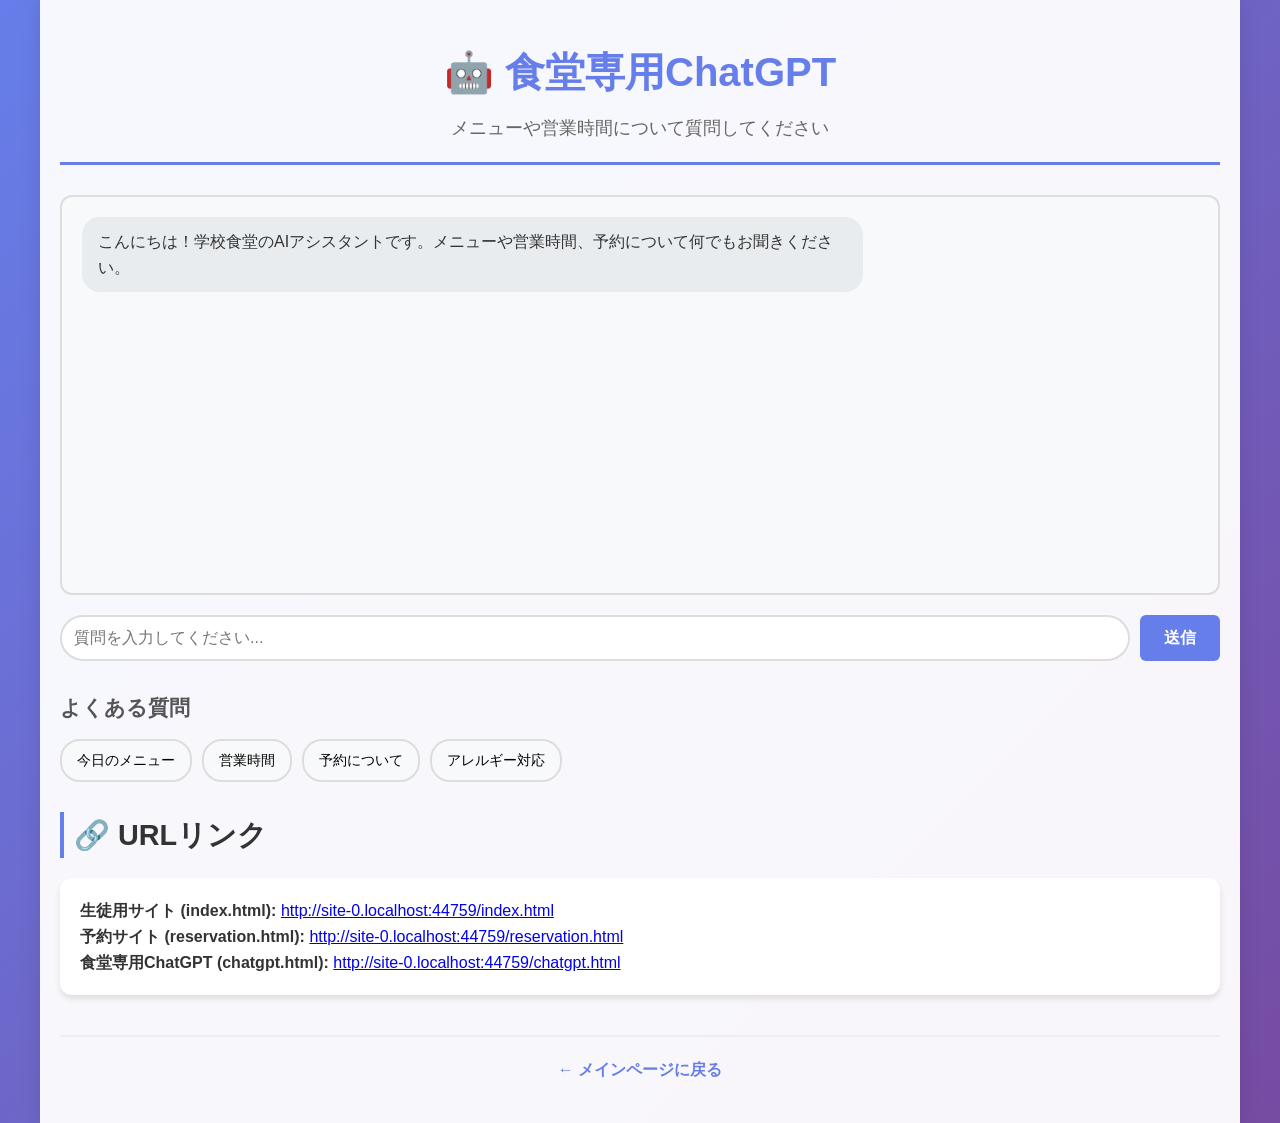
<file: chatgpt.html>
<!DOCTYPE html>
<html lang="ja">

<head>
    <meta charset="UTF-8">
    <meta name="viewport" content="width=device-width, initial-scale=1.0">
    <title>食堂専用ChatGPT</title>
    <link rel="stylesheet" href="styles.css">
</head>

<body>
    <div class="container">
        <header>
            <h1>🤖 食堂専用ChatGPT</h1>
            <p>メニューや営業時間について質問してください</p>
            <div id="api-status" class="api-status" style="display: none;">
                <p>⚠️ ChatGPT APIキーが設定されていません。管理者にお問い合わせください。</p>
            </div>
        </header>

        <main>
            <section class="chat-section">
                <div id="chat-container" class="chat-container">
                    <div class="chat-message bot-message">
                        <div class="message-content">
                            こんにちは！学校食堂のAIアシスタントです。メニューや営業時間、予約について何でもお聞きください。
                        </div>
                    </div>
                </div>

                <div class="chat-input-container">
                    <input type="text" id="chat-input" placeholder="質問を入力してください..." maxlength="500">
                    <button onclick="sendMessage()" id="send-btn" class="btn btn-primary">送信</button>
                </div>
            </section>

            <section class="quick-questions">
                <h3>よくある質問</h3>
                <div class="quick-question-buttons">
                    <button onclick="askQuestion('今日のメニューは何ですか？')" class="quick-btn">今日のメニュー</button>
                    <button onclick="askQuestion('営業時間を教えてください')" class="quick-btn">営業時間</button>
                    <button onclick="askQuestion('予約はできますか？')" class="quick-btn">予約について</button>
                    <button onclick="askQuestion('アレルギー対応はありますか？')" class="quick-btn">アレルギー対応</button>
                </div>
            </section>
        </main>

        <section class="info-section">
            <h2>🔗 URLリンク</h2>
            <div id="page-links" class="info-card"></div>
        </section>

        <footer>
            <a href="index.html" class="back-link">← メインページに戻る</a>
        </footer>
    </div>

    <script>
        function renderLinks() {
            const base = window.location.href.replace(/[^/]*$/, '');
            const pages = [
                { name: '生徒用サイト (index.html)', file: 'index.html' },
                { name: '予約サイト (reservation.html)', file: 'reservation.html' },
                { name: '食堂専用ChatGPT (chatgpt.html)', file: 'chatgpt.html' }
            ];
            const linksDiv = document.getElementById('page-links');
            linksDiv.innerHTML = pages.map(p => {
                const url = base + p.file;
                return `<p><strong>${p.name}:</strong> <a href="${url}">${url}</a></p>`;
            }).join('');
        }

        // APIキーの状態をチェック
        async function checkAPIStatus() {
            try {
                const response = await fetch('data.json');
                const data = await response.json();
                const apiStatus = document.getElementById('api-status');

                if (!data.chatgptSettings.apiKey || data.chatgptSettings.apiKey === 'YOUR_OPENAI_API_KEY_HERE') {
                    apiStatus.style.display = 'block';
                } else {
                    apiStatus.style.display = 'none';
                }
            } catch (error) {
                console.error('API状態の確認に失敗:', error);
            }
        }

        window.addEventListener('load', function () {
            renderLinks();
            checkAPIStatus();
        });
    </script>
    <script src="chatgpt-script.js"></script>
</body>

</html>
</file>
<file: styles.css>
/* 基本スタイル */
* {
    margin: 0;
    padding: 0;
    box-sizing: border-box;
}

body {
    font-family: 'Segoe UI', Tahoma, Geneva, Verdana, sans-serif;
    line-height: 1.6;
    color: #333;
    background: linear-gradient(135deg, #667eea 0%, #764ba2 100%);
    min-height: 100vh;
}

.container {
    max-width: 1200px;
    margin: 0 auto;
    padding: 20px;
    background: rgba(255, 255, 255, 0.95);
    min-height: 100vh;
    box-shadow: 0 0 20px rgba(0, 0, 0, 0.1);
}

/* ヘッダー */
header {
    text-align: center;
    margin-bottom: 30px;
    padding: 20px 0;
    border-bottom: 3px solid #667eea;
}

header h1 {
    font-size: 2.5rem;
    color: #667eea;
    margin-bottom: 10px;
}

header p {
    font-size: 1.1rem;
    color: #666;
}

/* APIステータス */
.api-status {
    background-color: #fff3cd;
    border: 1px solid #ffeaa7;
    border-radius: 8px;
    padding: 15px;
    margin-top: 15px;
    text-align: center;
}

.api-status p {
    color: #856404;
    font-weight: 500;
    margin: 0;
}

/* セクション */
section {
    margin-bottom: 30px;
}

h2 {
    font-size: 1.8rem;
    color: #333;
    margin-bottom: 20px;
    padding-left: 10px;
    border-left: 4px solid #667eea;
}

h3 {
    font-size: 1.3rem;
    color: #555;
    margin-bottom: 15px;
}

/* カード */
.status-card, .link-card, .info-card, .admin-card {
    background: white;
    border-radius: 12px;
    padding: 20px;
    margin-bottom: 20px;
    box-shadow: 0 4px 6px rgba(0, 0, 0, 0.1);
    transition: transform 0.3s ease, box-shadow 0.3s ease;
}

.status-card:hover, .link-card:hover, .info-card:hover, .admin-card:hover {
    transform: translateY(-2px);
    box-shadow: 0 6px 12px rgba(0, 0, 0, 0.15);
}

/* ステータス表示 */
.status-open {
    color: #28a745;
    font-weight: bold;
    font-size: 1.2rem;
}

.status-closed {
    color: #dc3545;
    font-weight: bold;
    font-size: 1.2rem;
}

.status-holiday {
    color: #ffc107;
    font-weight: bold;
    font-size: 1.2rem;
}

/* リンクカード */
.link-cards {
    display: grid;
    grid-template-columns: repeat(auto-fit, minmax(300px, 1fr));
    gap: 20px;
}

.link-card {
    text-decoration: none;
    color: inherit;
    display: block;
    text-align: center;
}

.link-card:hover {
    text-decoration: none;
    color: inherit;
}

.link-icon {
    font-size: 3rem;
    margin-bottom: 15px;
}

.link-card h3 {
    color: #667eea;
    margin-bottom: 10px;
}

.link-card p {
    color: #666;
    font-size: 0.9rem;
}

/* フォーム */
.form-group {
    margin-bottom: 15px;
}

.form-group label {
    display: block;
    margin-bottom: 5px;
    font-weight: bold;
    color: #555;
}

.form-group input,
.form-group textarea {
    width: 100%;
    padding: 10px;
    border: 2px solid #ddd;
    border-radius: 6px;
    font-size: 1rem;
    transition: border-color 0.3s ease;
}

.form-group input:focus,
.form-group textarea:focus {
    outline: none;
    border-color: #667eea;
}

/* ボタン */
.btn {
    padding: 12px 24px;
    border: none;
    border-radius: 6px;
    font-size: 1rem;
    font-weight: bold;
    cursor: pointer;
    transition: all 0.3s ease;
    text-decoration: none;
    display: inline-block;
    text-align: center;
}

.btn-primary {
    background: #667eea;
    color: white;
}

.btn-primary:hover {
    background: #5a6fd8;
    transform: translateY(-1px);
}

.btn-secondary {
    background: #6c757d;
    color: white;
}

.btn-secondary:hover {
    background: #5a6268;
    transform: translateY(-1px);
}

/* 休業日リスト */
.holidays-list {
    max-height: 300px;
    overflow-y: auto;
}

.holiday-item {
    display: flex;
    justify-content: space-between;
    align-items: center;
    padding: 10px;
    border: 1px solid #ddd;
    border-radius: 6px;
    margin-bottom: 10px;
    background: #f8f9fa;
}

.holiday-info {
    flex: 1;
}

.holiday-date {
    font-weight: bold;
    color: #dc3545;
}

.holiday-reason {
    color: #666;
    font-size: 0.9rem;
}

.delete-btn {
    background: #dc3545;
    color: white;
    border: none;
    padding: 5px 10px;
    border-radius: 4px;
    cursor: pointer;
    font-size: 0.8rem;
}

.delete-btn:hover {
    background: #c82333;
}

/* 予約リスト */
.reservations-list {
    max-height: 400px;
    overflow-y: auto;
}

.reservation-item {
    padding: 15px;
    border: 1px solid #ddd;
    border-radius: 6px;
    margin-bottom: 10px;
    background: #f8f9fa;
}

.reservation-time {
    font-weight: bold;
    color: #667eea;
}

.reservation-details {
    margin-top: 5px;
    color: #666;
}

.food-item {
    color: #667eea;
    font-weight: bold;
    background: #f0f4ff;
    padding: 2px 8px;
    border-radius: 12px;
    font-size: 0.9rem;
}

/* チャット */
.chat-section {
    margin-bottom: 30px;
}

.chat-container {
    height: 400px;
    border: 2px solid #ddd;
    border-radius: 12px;
    padding: 20px;
    margin-bottom: 20px;
    overflow-y: auto;
    background: #f8f9fa;
}

.chat-message {
    margin-bottom: 15px;
    display: flex;
}

.bot-message {
    justify-content: flex-start;
}

.user-message {
    justify-content: flex-end;
}

.message-content {
    max-width: 70%;
    padding: 12px 16px;
    border-radius: 18px;
    word-wrap: break-word;
}

.bot-message .message-content {
    background: #e9ecef;
    color: #333;
}

.user-message .message-content {
    background: #667eea;
    color: white;
}

.chat-input-container {
    display: flex;
    gap: 10px;
}

#chat-input {
    flex: 1;
    padding: 12px;
    border: 2px solid #ddd;
    border-radius: 25px;
    font-size: 1rem;
}

#chat-input:focus {
    outline: none;
    border-color: #667eea;
}

/* クイック質問 */
.quick-questions {
    margin-top: 20px;
}

.quick-question-buttons {
    display: flex;
    flex-wrap: wrap;
    gap: 10px;
}

.quick-btn {
    background: #f8f9fa;
    border: 2px solid #ddd;
    padding: 10px 15px;
    border-radius: 20px;
    cursor: pointer;
    transition: all 0.3s ease;
    font-size: 0.9rem;
}

.quick-btn:hover {
    background: #667eea;
    color: white;
    border-color: #667eea;
}

/* ローディング */
.loading {
    text-align: center;
    color: #666;
    font-style: italic;
}

/* フッター */
footer {
    text-align: center;
    margin-top: 40px;
    padding: 20px 0;
    border-top: 2px solid #eee;
    color: #666;
}

.back-link {
    color: #667eea;
    text-decoration: none;
    font-weight: bold;
}

.back-link:hover {
    text-decoration: underline;
}

/* レスポンシブデザイン */
@media (max-width: 768px) {
    .container {
        padding: 10px;
    }
    
    header h1 {
        font-size: 2rem;
    }
    
    .link-cards {
        grid-template-columns: 1fr;
    }
    
    .chat-input-container {
        flex-direction: column;
    }
    
    .quick-question-buttons {
        flex-direction: column;
    }
    
    .holiday-item {
        flex-direction: column;
        align-items: flex-start;
        gap: 10px;
    }
}

/* 予約フォーム */
.reservation-section {
    display: grid;
    grid-template-columns: 2fr 1fr;
    gap: 30px;
    margin-bottom: 30px;
}

.reservation-card {
    background: white;
    border-radius: 12px;
    padding: 25px;
    box-shadow: 0 4px 6px rgba(0, 0, 0, 0.1);
}

.form-actions {
    display: flex;
    gap: 15px;
    margin-top: 25px;
}

.form-actions .btn {
    flex: 1;
}

.info-content ul {
    margin: 10px 0;
    padding-left: 20px;
}

.info-content li {
    margin-bottom: 5px;
}

/* アニメーション */
@keyframes fadeIn {
    from {
        opacity: 0;
        transform: translateY(20px);
    }
    to {
        opacity: 1;
        transform: translateY(0);
    }
}

.status-card, .link-card, .info-card, .admin-card, .reservation-card {
    animation: fadeIn 0.6s ease-out;
}

/* カレンダー */
.calendar-container {
    margin-top: 20px;
}

.calendar-header {
    text-align: center;
    margin-bottom: 20px;
}

.calendar-header h4 {
    color: #667eea;
    font-size: 1.5rem;
    margin: 0;
}

.calendar-grid {
    border: 2px solid #ddd;
    border-radius: 8px;
    overflow: hidden;
}

.calendar-weekdays {
    display: grid;
    grid-template-columns: repeat(7, 1fr);
    background: #667eea;
    color: white;
}

.calendar-weekday {
    padding: 10px;
    text-align: center;
    font-weight: bold;
    border-right: 1px solid rgba(255, 255, 255, 0.3);
}

.calendar-weekday:last-child {
    border-right: none;
}

.calendar-days {
    display: grid;
    grid-template-columns: repeat(7, 1fr);
}

.calendar-day {
    padding: 15px 10px;
    text-align: center;
    border-right: 1px solid #ddd;
    border-bottom: 1px solid #ddd;
    min-height: 60px;
    display: flex;
    flex-direction: column;
    justify-content: center;
    align-items: center;
    font-size: 0.9rem;
}

.calendar-day:nth-child(7n) {
    border-right: none;
}

.calendar-day.empty {
    background: #f8f9fa;
    color: #ccc;
}

.calendar-day.weekday {
    background: white;
    color: #333;
}

.calendar-day.saturday {
    background: #e3f2fd;
    color: #1976d2;
}

.calendar-day.sunday {
    background: #ffebee;
    color: #d32f2f;
}

.calendar-day.holiday {
    background: #fff3e0;
    color: #f57c00;
    font-weight: bold;
}

.calendar-day.holiday small {
    font-size: 0.7rem;
    margin-top: 2px;
    display: block;
}

/* レスポンシブデザイン - カレンダー */
@media (max-width: 768px) {
    .calendar-day {
        padding: 10px 5px;
        min-height: 50px;
        font-size: 0.8rem;
    }
    
    .calendar-weekday {
        padding: 8px 5px;
        font-size: 0.9rem;
    }
}
</file>
